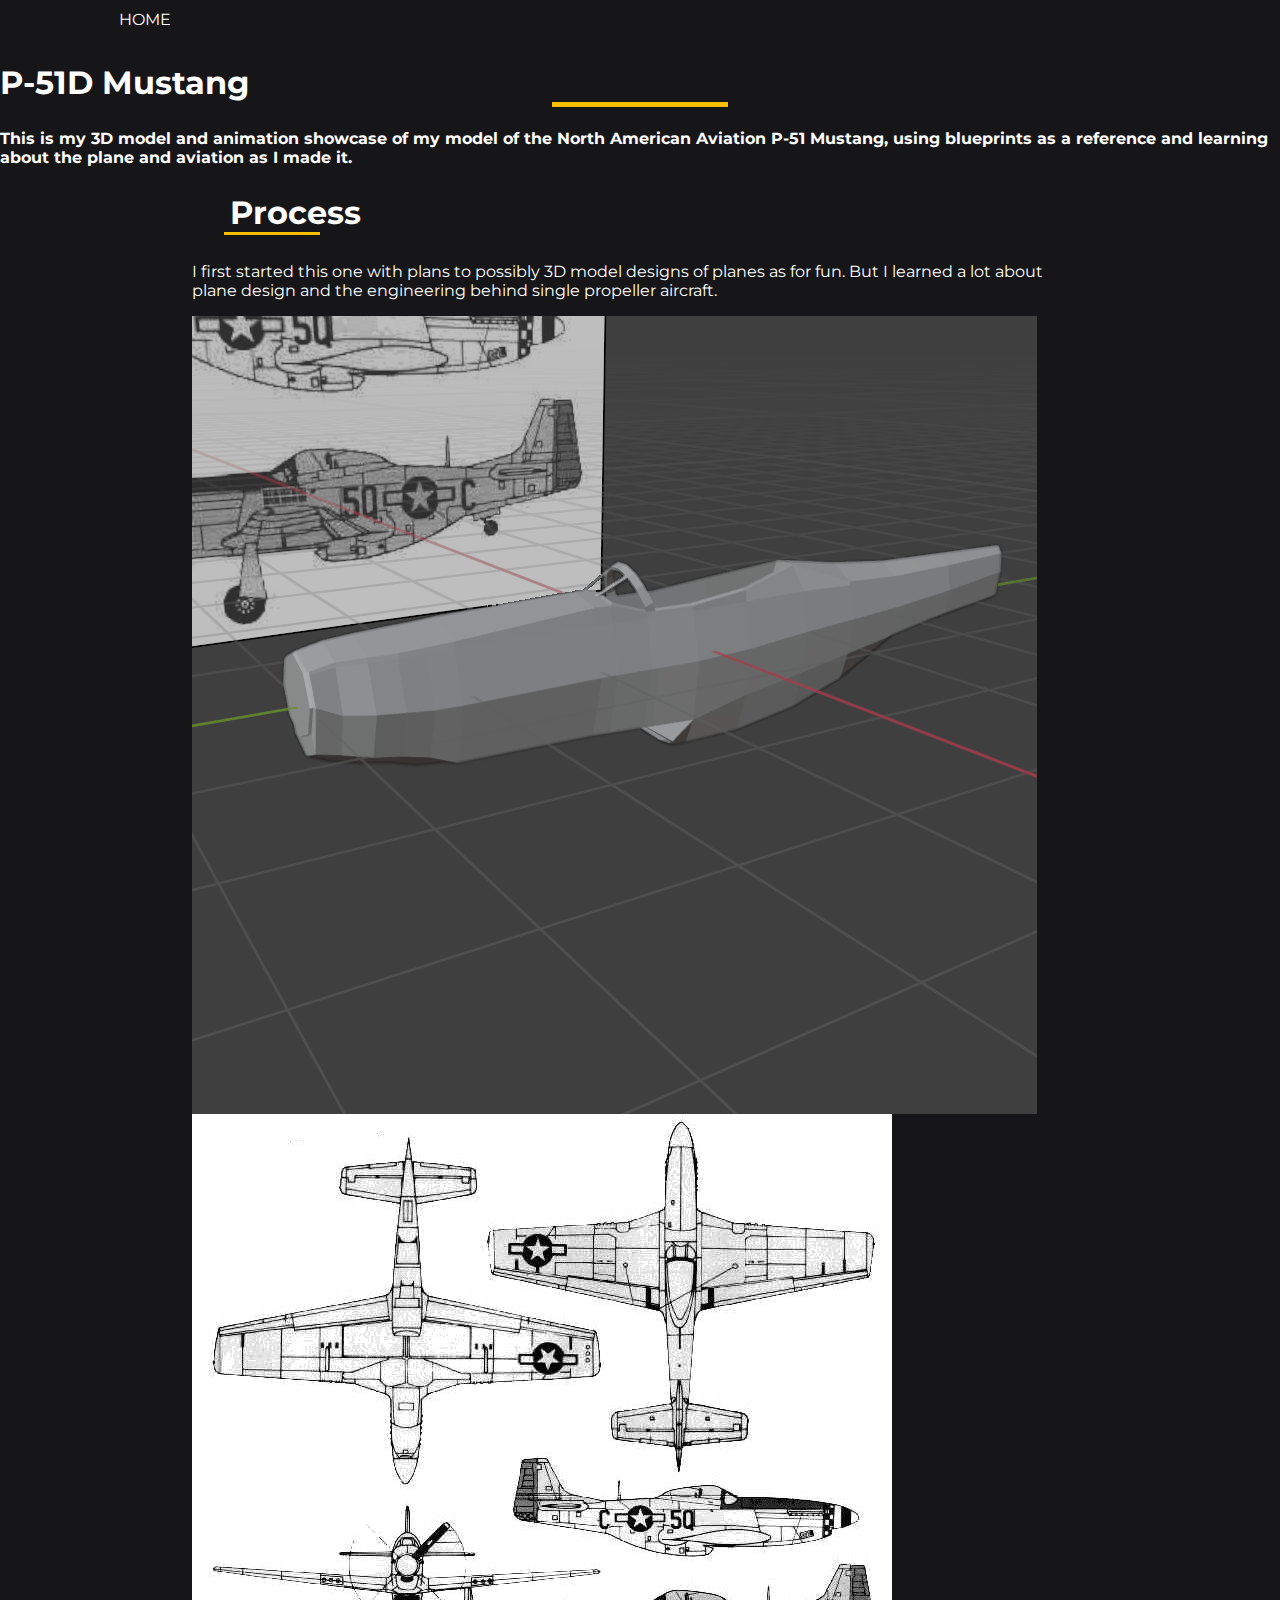
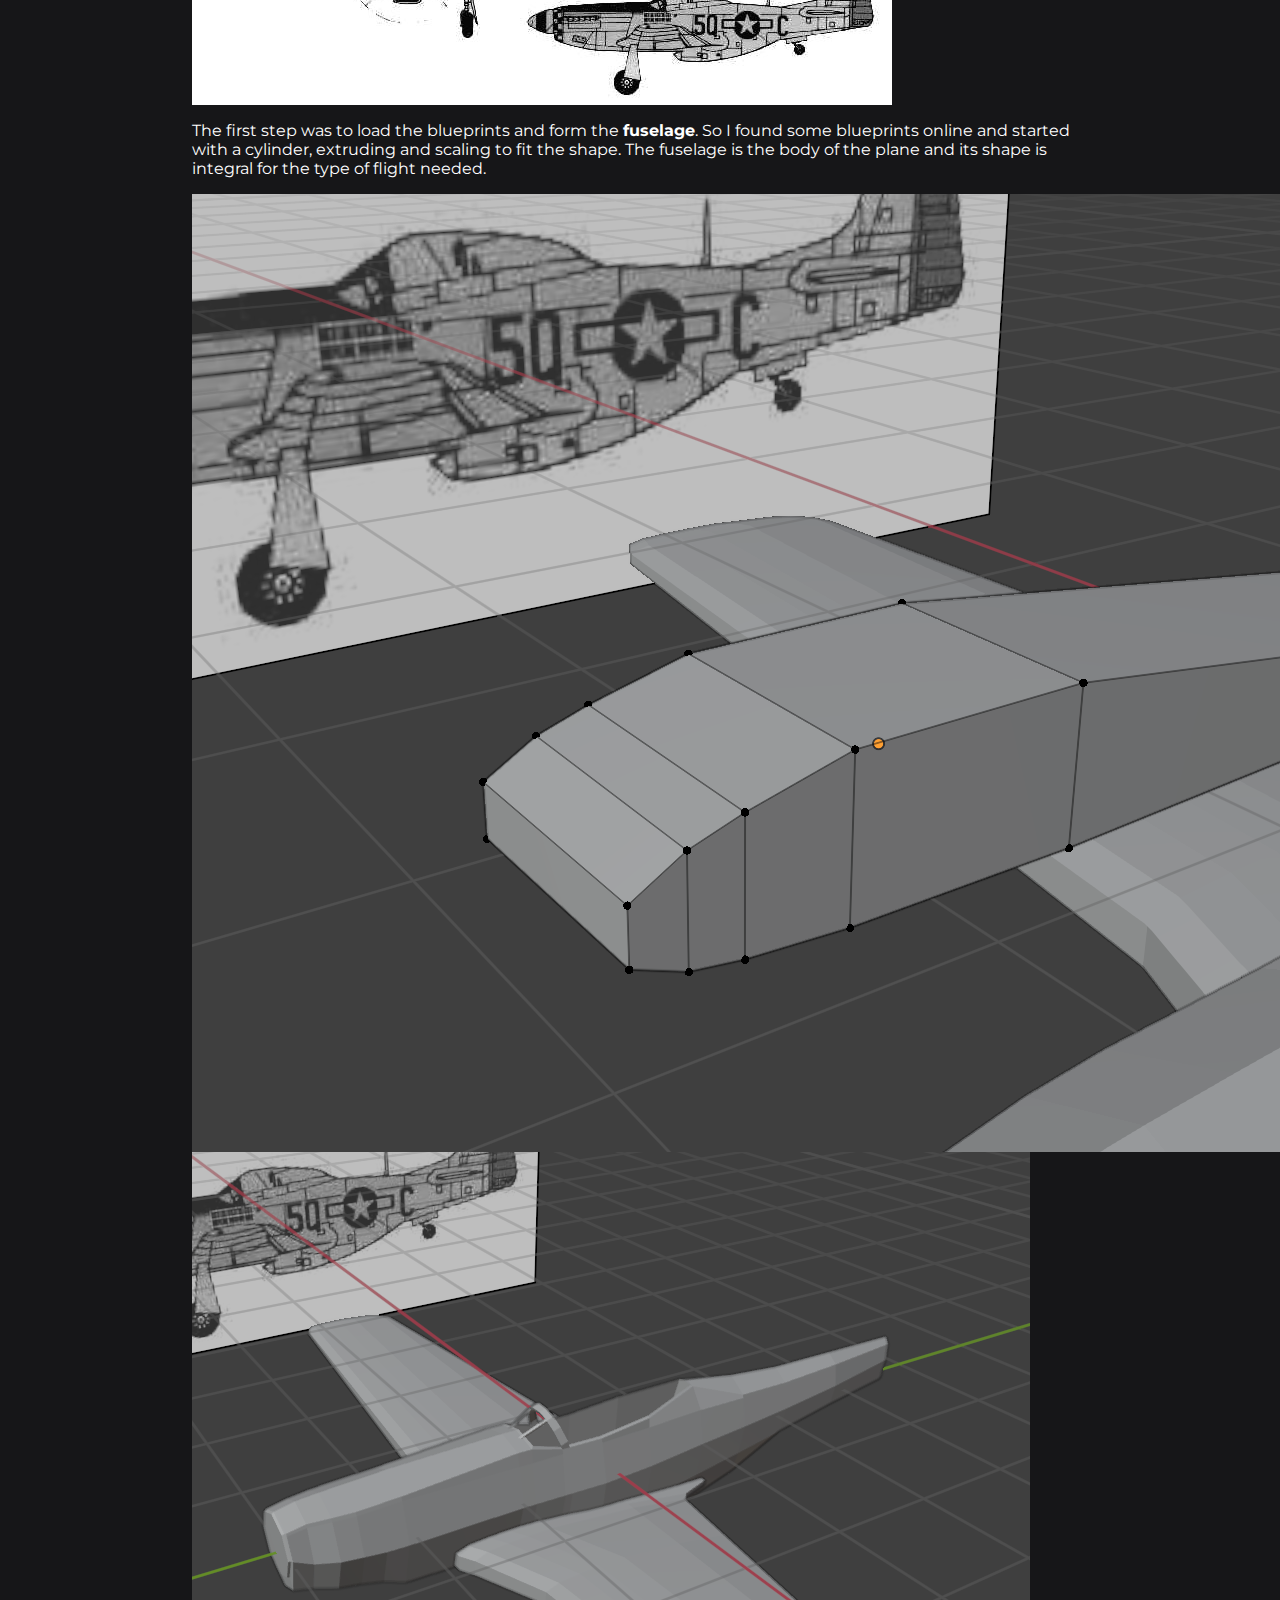
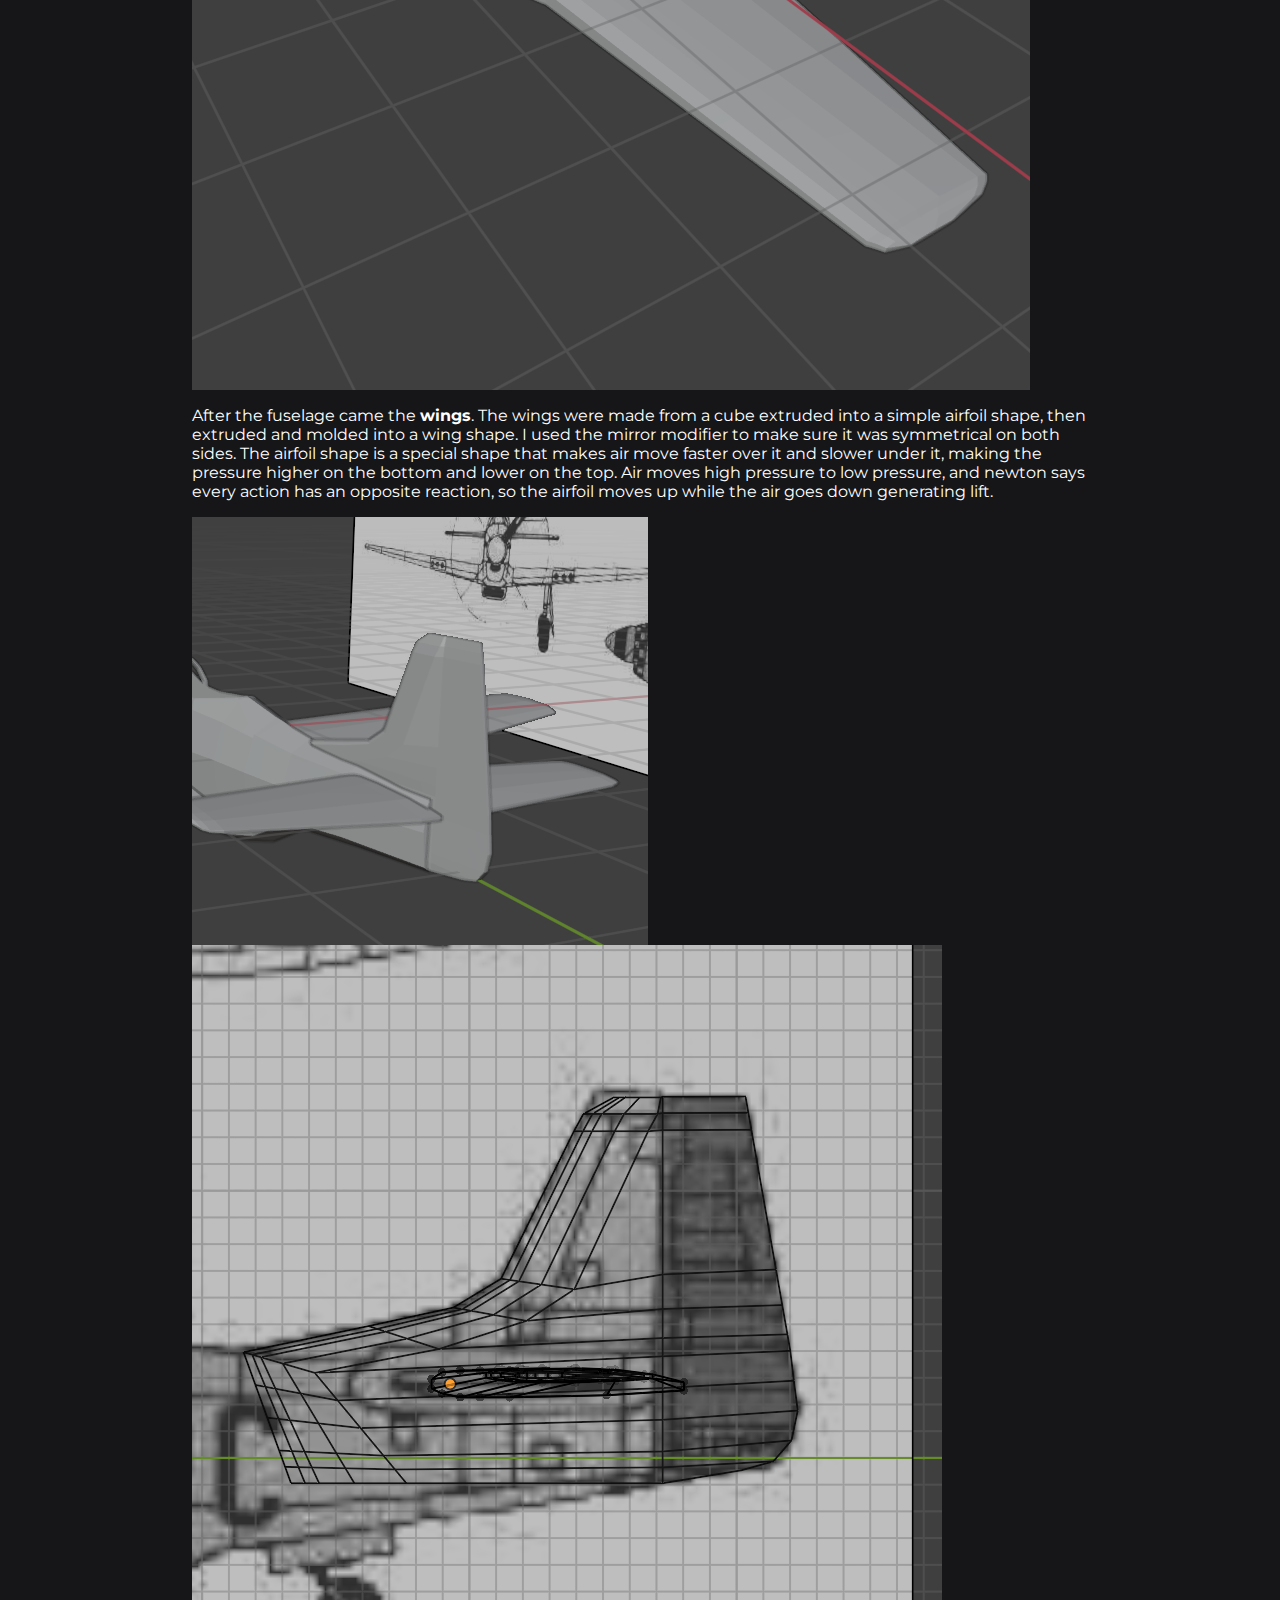
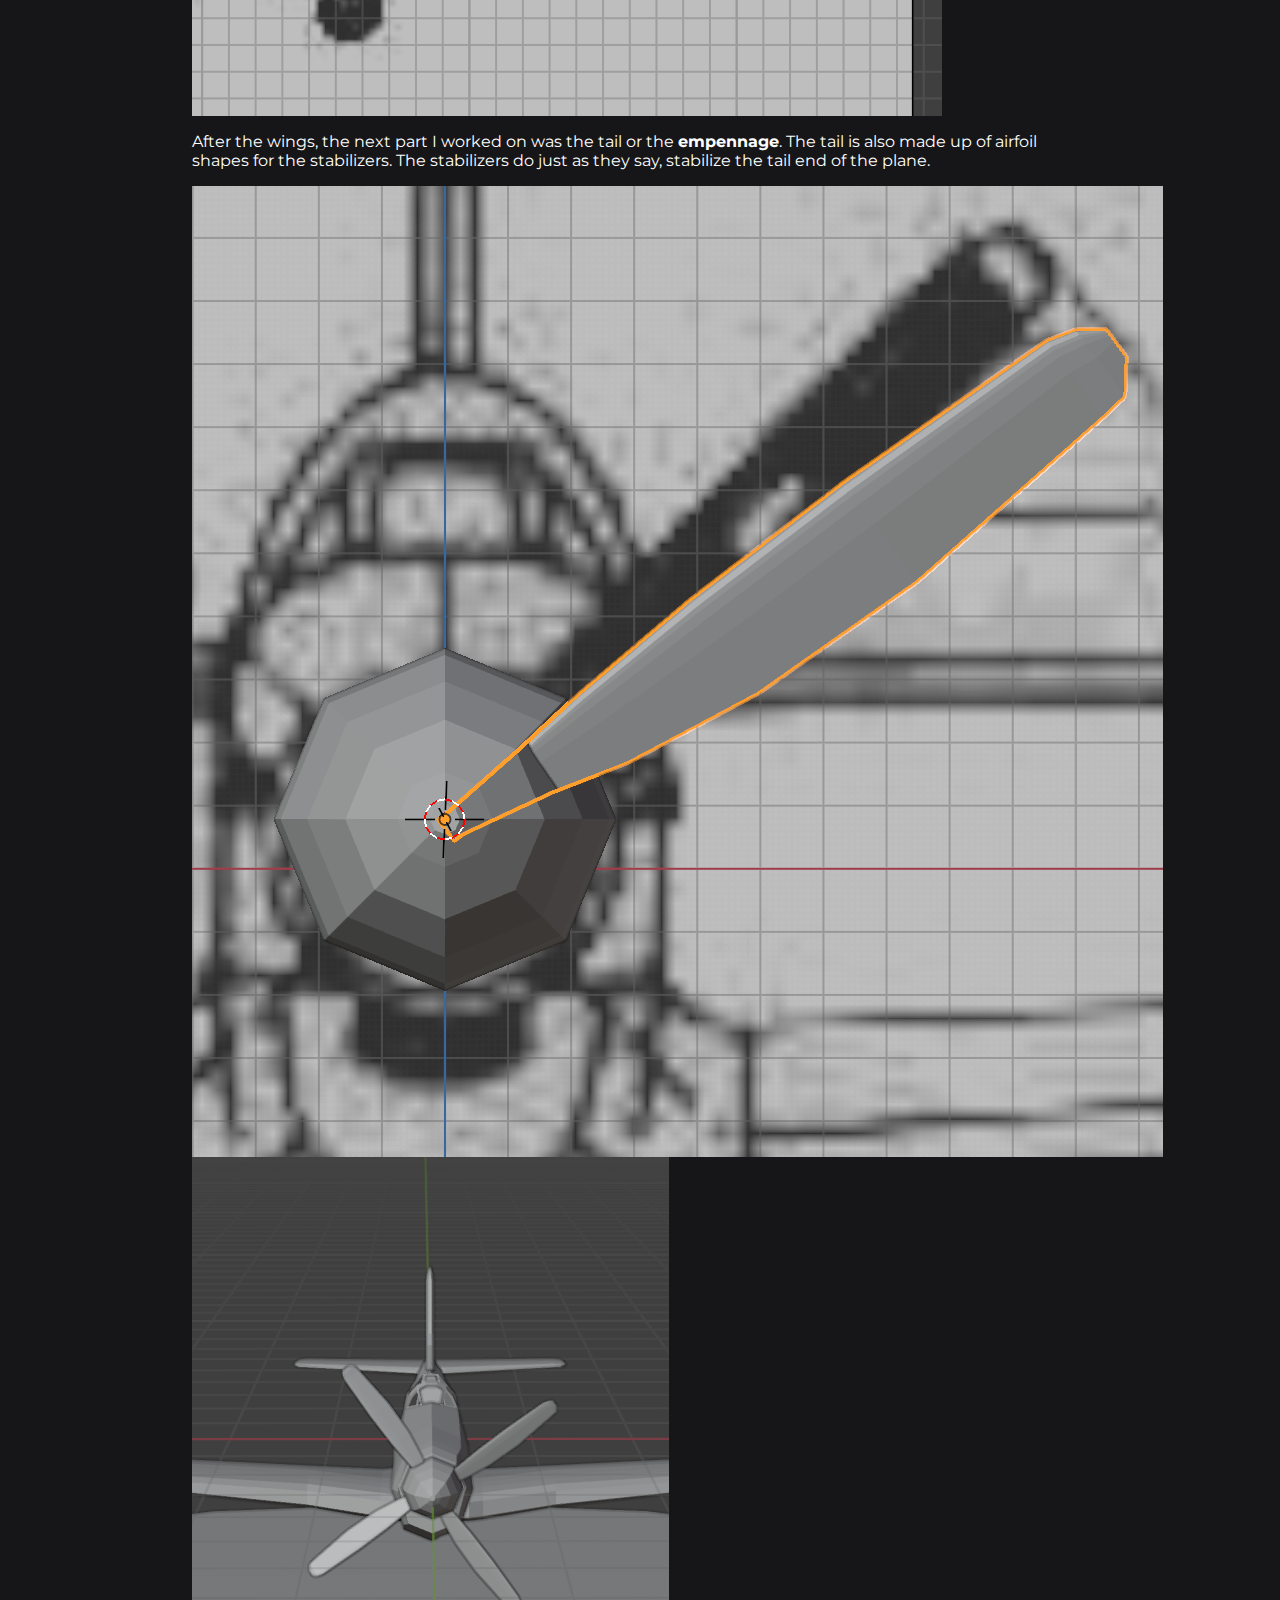
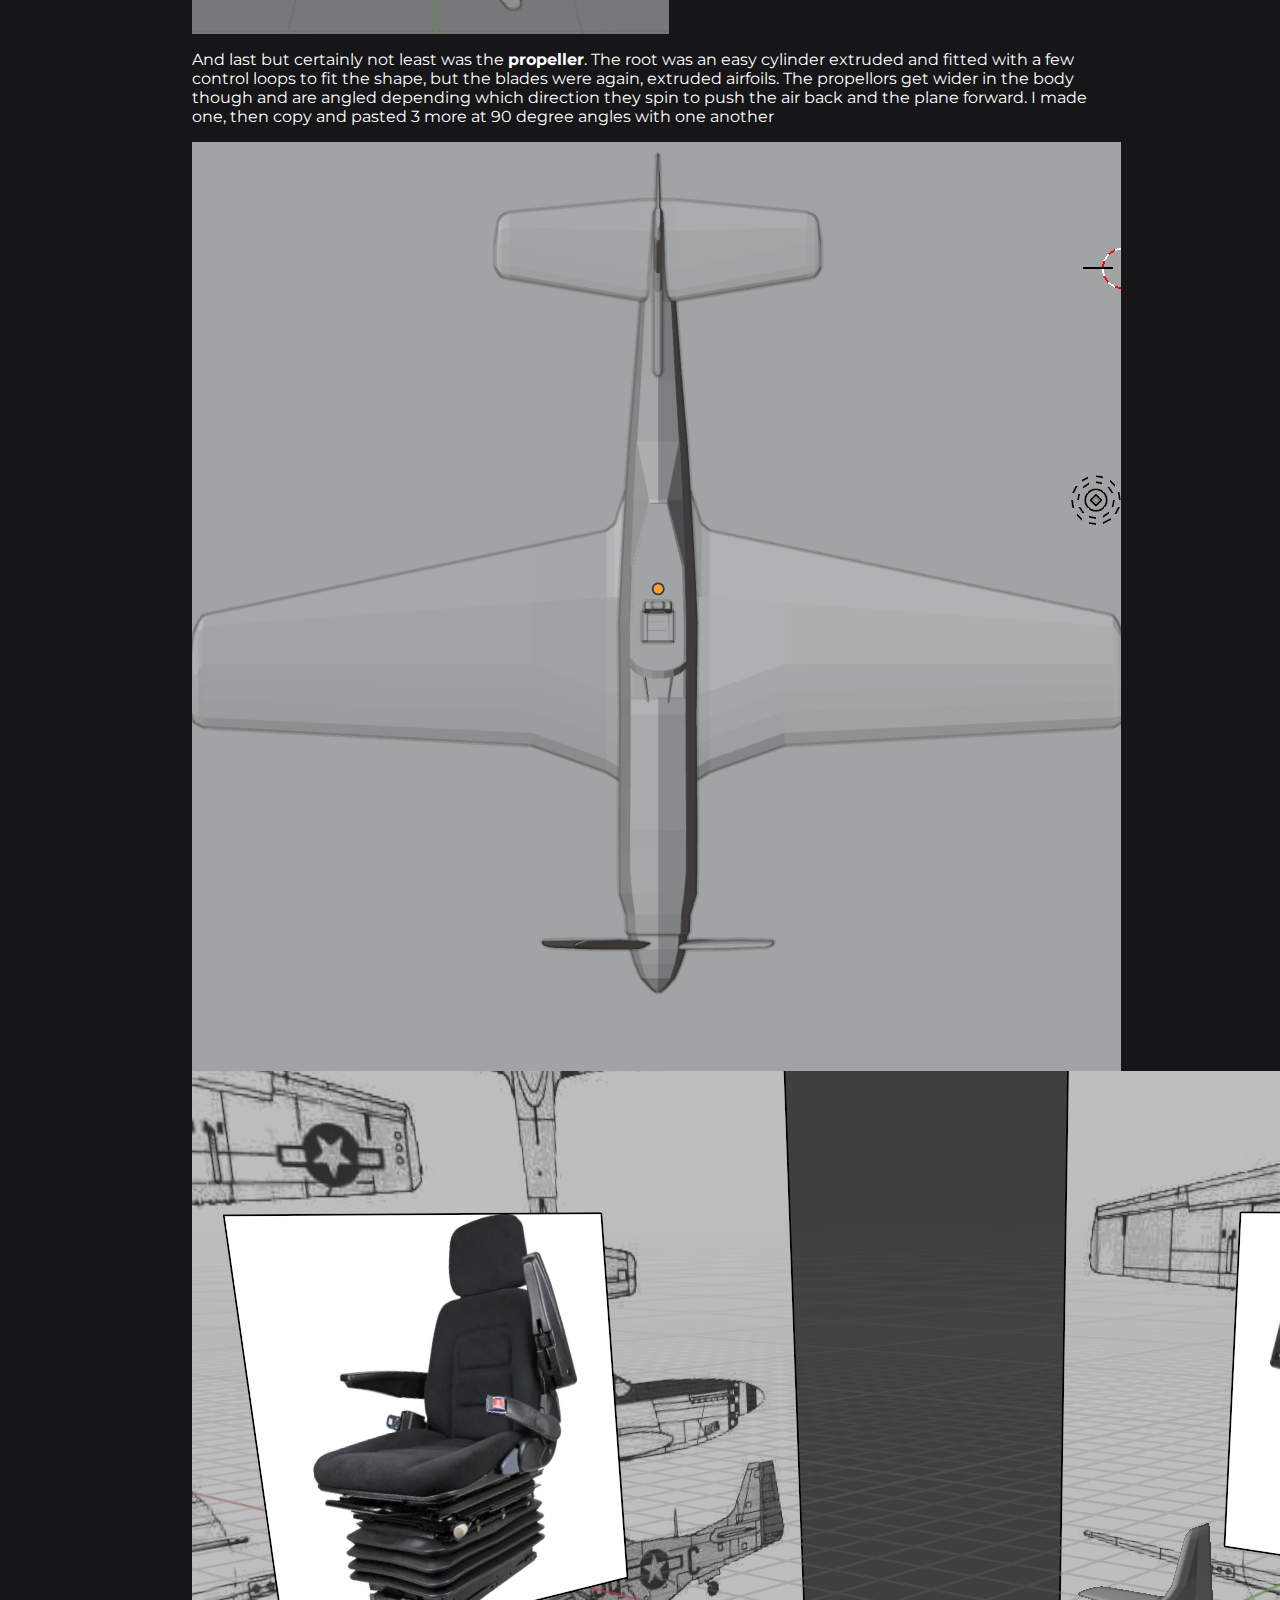
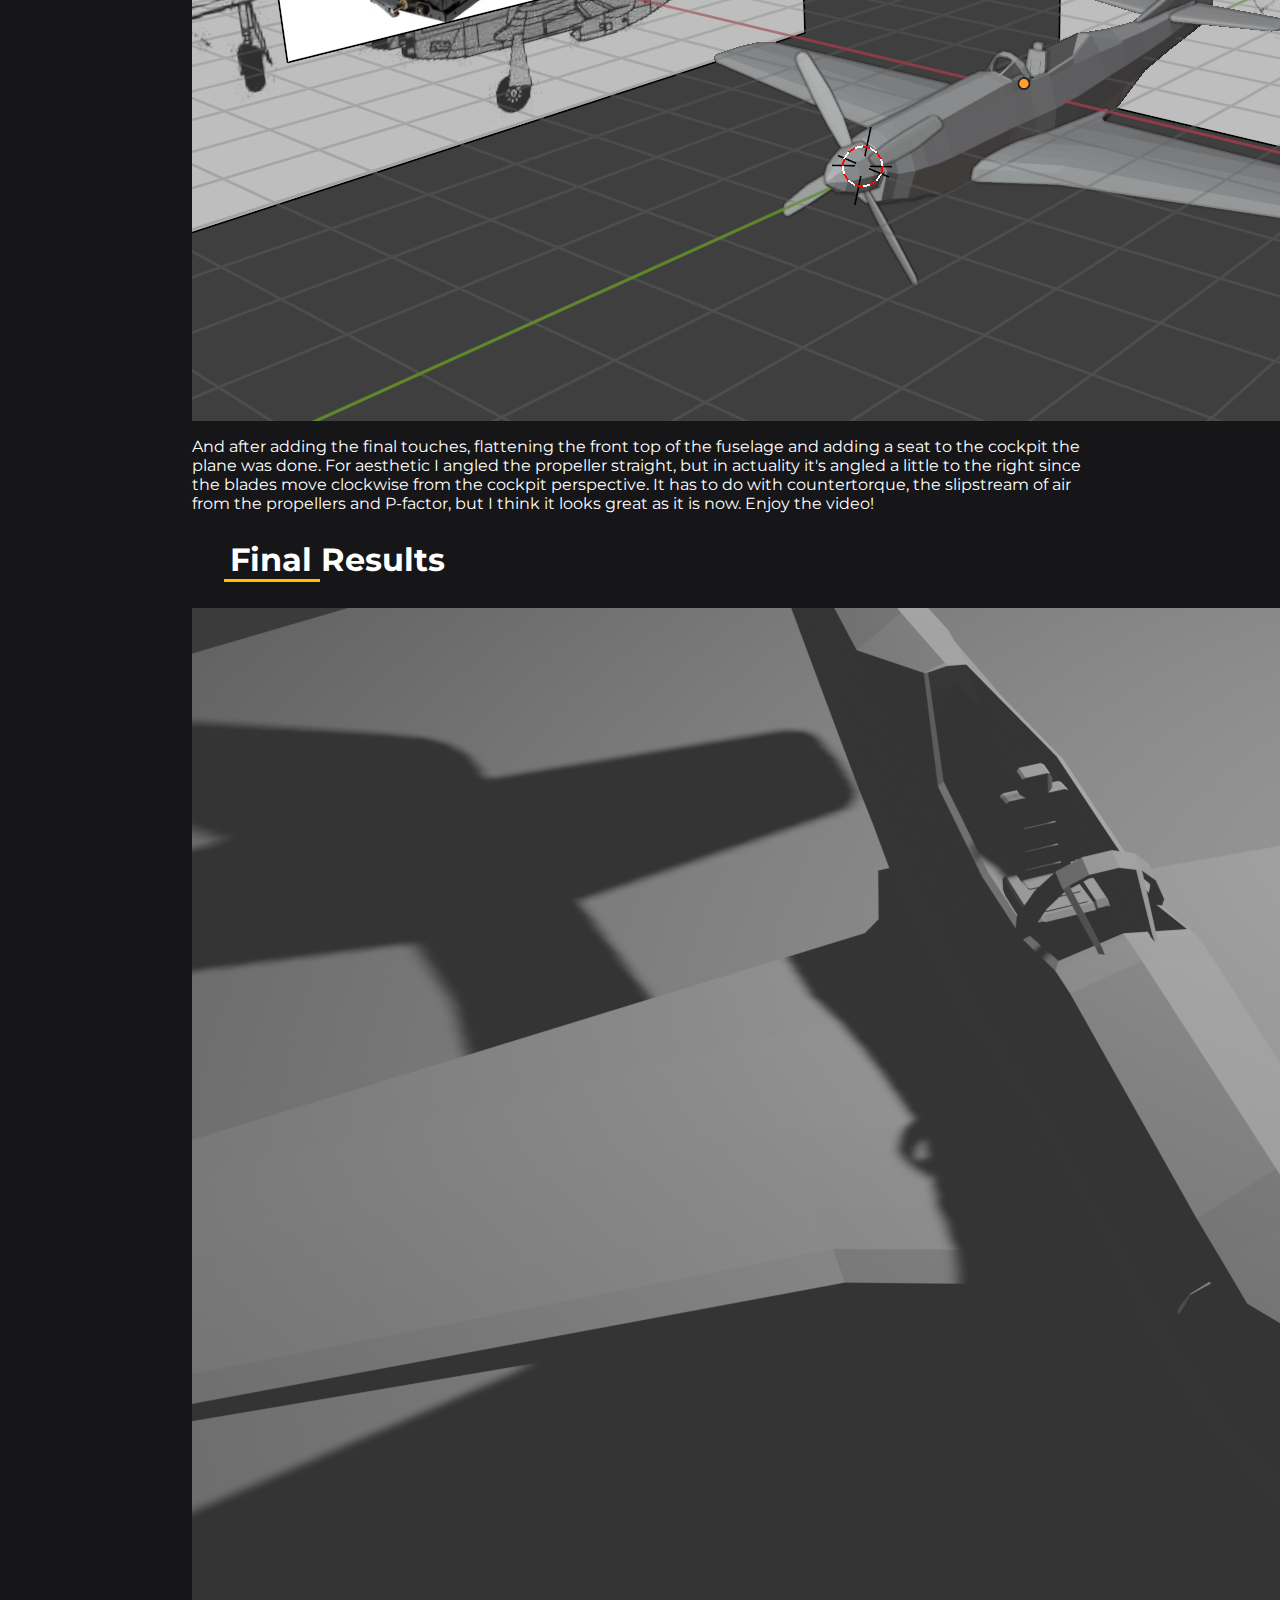
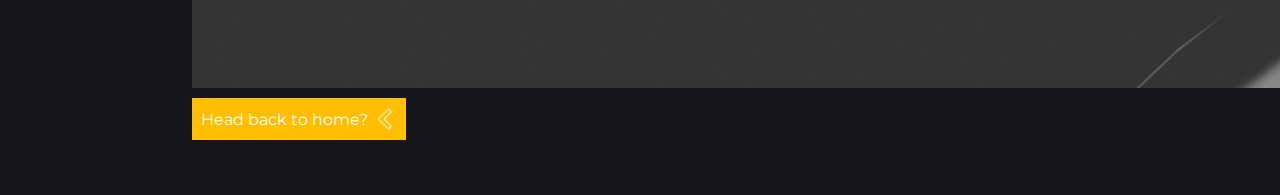
<file: p51d.html>
<html lang="en">
<head>
    <meta charset="UTF-8">
    <meta name="keywords" content="Sean, Gentry, Sean Gentry, Computer Science, Mechanical Engineer, Intern, Resume, Portfolio">
    <meta name="viewport" content="width=device-width, height=device-height, initial-scale=1.0">
    <meta name="author" content="Sean Gentry">
    <link rel="shortcut icon" type="image/png" href="./images/icons/favicon.png">

    <title>
        Sean Gentry | P-51D Mustang
    </title>

    <link rel="stylesheet" href="style.css">
</head>

<div class="projpage-front">
    <header>
        <nav class="projpage-nav">
            <ul>
                <li class="nav-option"><a href="index.html">HOME</a></li>
            </ul>
        </nav>
    </header>
    
    <h1 class="name">P-51D Mustang</h1>
    <h4>
        This is my 3D model and animation showcase of my model of the North American Aviation P-51 Mustang, using blueprints as a reference 
        and learning about the plane and aviation as I made it.
    </h4>
</div>
    
<body class="projpage-body">
    <section>
        <h2>
            Process
        </h2>
        <div class="section-body">
            <div class="step">
                <p>
                    I first started this one with plans to possibly 3D model designs of planes
                    as for fun. But I learned a lot about plane design and the engineering behind
                    single propeller aircraft. 
                </p>
            </div>
            <div class="images-step step"> 
                <div class="step-images">
                    <img class="doc1" src="images/p51d-docu/screenies/fuselage1.png">
                    <img class="doc2" src="images/p51d-docu/refs/p51d_bp.jpg">
                </div>
                <p>
                    The first step was to load the blueprints and form the <b>fuselage</b>.
                    So I found some blueprints online and started with a cylinder, extruding
                    and scaling to fit the shape. The fuselage is the body of the plane and
                    its shape is integral for the type of flight needed.
                </p>
            </div>
            <div class=" images-step step">
                <div class="step-images">
                    <img class="doc1" src="./images/p51d-docu/screenies/airfoil.png"></img>
                    <img class="doc2" src="./images/p51d-docu/screenies/wings.png"></img>
                </div>
                <p>
                    After the fuselage came the <b>wings</b>. The wings were made from a cube extruded into a simple
                    airfoil shape, then extruded and molded into a wing shape. I used the mirror modifier to make
                    sure it was symmetrical on both sides. The airfoil shape is a special shape that makes air move faster
                    over it and slower under it, making the pressure higher on the bottom and lower on the top. Air moves
                    high pressure to low pressure, and newton says every action has an opposite reaction, so the airfoil moves up
                    while the air goes down generating lift.
                </p>
            </div>
            <div class=" images-step step">
                <div class="step-images">
                    <img class="doc1" src="./images/p51d-docu/screenies/tail.png"></img>
                    <img class="doc2" src="./images/p51d-docu/screenies/tailwireframe.png"></img>
                </div>
                <p>
                    After the wings, the next part I worked on was the tail or the <b>empennage</b>. The tail is also
                    made up of airfoil shapes for the stabilizers. The stabilizers do just as they say, stabilize the tail
                    end of the plane.
                </p>
            </div>
            <div class=" images-step step">
                <div class="step-images">
                    <img class="doc1" src="./images/p51d-docu/screenies/propblade.png"></img>
                    <img class="doc2" src="./images/p51d-docu/screenies/image2.png"></img>
                </div>
                <p>
                    And last but certainly not least was the <b>propeller</b>. The root was an easy cylinder extruded
                    and fitted with a few control loops to fit the shape, but the blades were again, extruded airfoils.
                    The propellors get wider in the body though and are angled depending which direction they spin to push 
                    the air back and the plane forward. I made one, then copy and pasted 3 more at 90 degree angles with one another 
                </p>
            </div>
            <div class=" images-step step">
                <div class="step-images">
                    <img class="doc1" src="./images/p51d-docu/screenies/aesthetic.png"></img>
                    <img class="doc2" src="./images/p51d-docu/screenies/final.png"></img>
                </div>
                <p>
                    And after adding the final touches, flattening the front top of the fuselage and adding a seat to the cockpit the plane was done.
                    For aesthetic I angled the propeller straight, but in actuality it's angled a little to the right since the blades
                    move clockwise from the cockpit perspective. It has to do with countertorque, the slipstream of air from the propellers
                    and P-factor, but I think it looks great as it is now. Enjoy the video!
                </p>
            </div>
            <div class="step">
                <h2>Final Results</h2>
                <div class="final-vid">
                    <video autoplay loop muted playsinline poster="./other-media/p51ExhibitPoster.png">
                        <source src="./other-media/p51Exhibit.mp4" type="video/mp4">
                        Your browser does not support this video tag.
                    </video>
                </div>
            </div>
            <div class="home-button">
                <a class="link-button" href="index.html">
                    Head back to home?
                    <img src="./images/icons/chevron-left.png"></img>

                    <!-- Credits for icon
                        <a target="_blank" href="https://icons8.com/icon/40024/chevron-left">Chevron Left</a> icon by <a target="_blank" href="https://icons8.com">Icons8</a>
                    -->
                </a>
            </div>
        </div>
    </section>
</body>
</html>
</file>
<file: style.css>
@import url('https://fonts.googleapis.com/css2?family=Montserrat:wght@100;200;300;400;500;600&display=swap');

* {
    font-family: 'Montserrat', sans-serif;
    
}

body {
    color: white;
    background-color: #161618;
    margin: 0px;
}
header ul{
    margin:0px;
}

.nav-option {
    display:inline-block;
    padding: 10px 5% 10px 5%;
}
.nav-option a {
    text-decoration: none;
    color: white;
    margin: 10px;
    padding: 7px;
}

/* Creates an invisible character who's background
 * expands into underline for nav-option, idea is from
 * user Chamath D on stackoverflow.
 * https://stackoverflow.com/questions/26726436/css-bottom-border-transition-expand-from-middle 
 */
.nav-option:after {
    content: "";
    display: block;
    margin: auto;
    height: 3px;
    width: 0px;
    background: transparent;
    transition: width .5s ease, background-color .5s ease;
}
.nav-option:hover:after {
    width: 100%;
    background: #ffbf00;
}

.main-nav {
    text-align: center;
    background-color: #161618aa;
    margin: 0px;
}

/* works using webkit, mozilla, and opera compatability and ensures image is 
 *  set to cover the area regardless of where the site is opened
 *  https://stackoverflow.com/questions/15687778/how-to-use-css-media-query-to-scale-background-image-to-viewing-window 
 */
.frontpage {
    background-image: url(./images/icons/background1.png);
    background-repeat: no-repeat; 
    background-position: center;
    background-attachment: fixed;       
    -webkit-background-size: cover;
    -moz-background-size: cover;
    -o-background-size: cover;
    background-size: cover;
    height:100%;
    width:100%; 
}

.headline {
    padding-top: 20%;
    padding-bottom: 20%;
    text-align: center;
}
.headline .name {
    font-size: 3rem;
}
.name:after {
    content: "";
    display: block;
    width: 8ch;
    background: #ffbf00;
    height: 5px;
    margin: auto;
}
.headline h4 {
    font-size: 1.5rem
}

.handsome-face {
    border-radius: 50%;
    float: left;
    margin-right: 10%;
}

section {
    height: fit-content;
    padding: 0vw 15vw 5vh 15vw;
    
}
section h2 {
    padding-left: 3vw;
    padding-right: 0vw;
    font-size: 2rem;
}
section h2:after {
    content: "";
    display: block;
    background: #ffbf00;
    width: 3em;
    height: 3px;
    margin: 0 0 0 -.2em
}

.about-me-content {
    display: flex;
    justify-content: center;
    align-items: center;
}
@media (max-width: 600px) {
    .about-me-content {
        display: flex;
        flex-direction: column;
        align-items: center;
    }
}

.link-button {
    display: flex;
    align-items: center;
    width: fit-content;
    text-decoration: none;
    color: white;

    background-color: #ffbf00;
    margin: 10px 10px 10px 0px;
    padding: 7px 7px;
    border: 2px solid #ffbf0000;
    transition: background-color .5s ease, border .5s ease;
}
.link-button:hover {
    border: 2px solid #ffbf00;
    background-color: #ffbf0000;
}
.link-button img {
    max-height: 1.5rem;
    max-width: 1.5rem;
    padding-left: 5px;
}

.contact-links{
    display: flex;
    justify-content: center;
}
.contact-links ul {
    display: flex;
    align-items: center;
    list-style-type: none;
}

.contact-links a {
    display: flex;
    justify-content: center;
    text-decoration: none;
    align-items: center;
    color: white;
}

.contact-link {
    margin: 0 5vh;
    font-size: 1.25rem;

    border: 2px solid;
    background-color: #ffbf00;
    margin: 10px 5vw;
    padding: 7px 7px;
    border: 2px solid #ffbf0000;
    transition: background-color .5s ease, border .5s ease;
}
.contact-link:hover {
    border: 2px solid #ffbf00;
    background-color: #ffbf0000;
}
.contact-link img {
    max-height: 2rem;
    max-width: 2rem;
    padding-left: 5px;
}

@media (max-width: 1000px) {
    .contact-links ul {
        display: block;
        align-items: center;
        list-style-type: none;
    }
    .contact-link {
        margin: 2vh 5vh;
        font-size: 1.25rem;
    }
}


.project {
    border-top: 1px solid #ffbf00;
    margin: 0 4vw;
    border-bottom: 1px solid #ffbf00;
}
.project:first-of-type {
    border-top: transparent;
    border-bottom: 1px solid #ffbf00;
}
.project:last-of-type {
    border-top: 1px solid #ffbf00;
    border-bottom: transparent;
}

.desc {
    margin-right: 5vw;
    padding-left: 3vw;
}
.about-project {
    display: grid;
    grid-template-columns: 2fr 1fr;
    padding-bottom: 5vh
}
.screenshots {

    display: grid;
    grid-template-columns: 2fr 1fr 2fr;
    grid-template-rows: 2fr 1fr 2fr;
}
.ss1 {
    grid-column: 1 / 3;
    grid-row: 1 / 3;

    height: 100%;
    width:100%;

    object-fit: cover;

    border: 2px solid white;
}
.ss3 {
    grid-column: 2 / 4;
    grid-row: 2 / 5;

    height: 100%;
    width:100%;

    object-fit: cover;

    border: 2px solid white;

}
.ss2 {
    height: 0;
    visibility: hidden;
}

@media (max-width: 1000px) {
    .about-project {
        display:block;
    }
    .about-project a{
        margin: auto
    }
    .desc {
        padding: 3vw;
    }
    .screenshots {
        display: grid;
        grid-template-columns: 2fr 1fr 1fr 1fr 2fr;
        grid-template-rows: 2fr 1fr 2fr;
        margin-bottom: 5vh
    }
    .screenshots img {
        visibility:visible;
        height: auto
    }
    .ss1 {
        grid-column: 1 / 3;
        grid-row: 1 / 3;
        
        height: 100%;
        width:100%;

        object-fit: cover;

        border: 2px solid white;
        z-index: 1;
    }
    .ss2 {
        grid-column: 4 / 6;
        grid-row: 1 / 3; 
        
        height: 100%;
        width:100%;

        object-fit: cover;

        border: 2px solid white;
    }
    .ss3{
        grid-column: 2 / 5;
        grid-row: 2 / 4;
        
        height: 100%;
        width:100%;

        object-fit: cover;

        border: 2px solid white;
        z-index: 0;
    }
}

/* End of styling just for index.html ^^^ */
</file>
